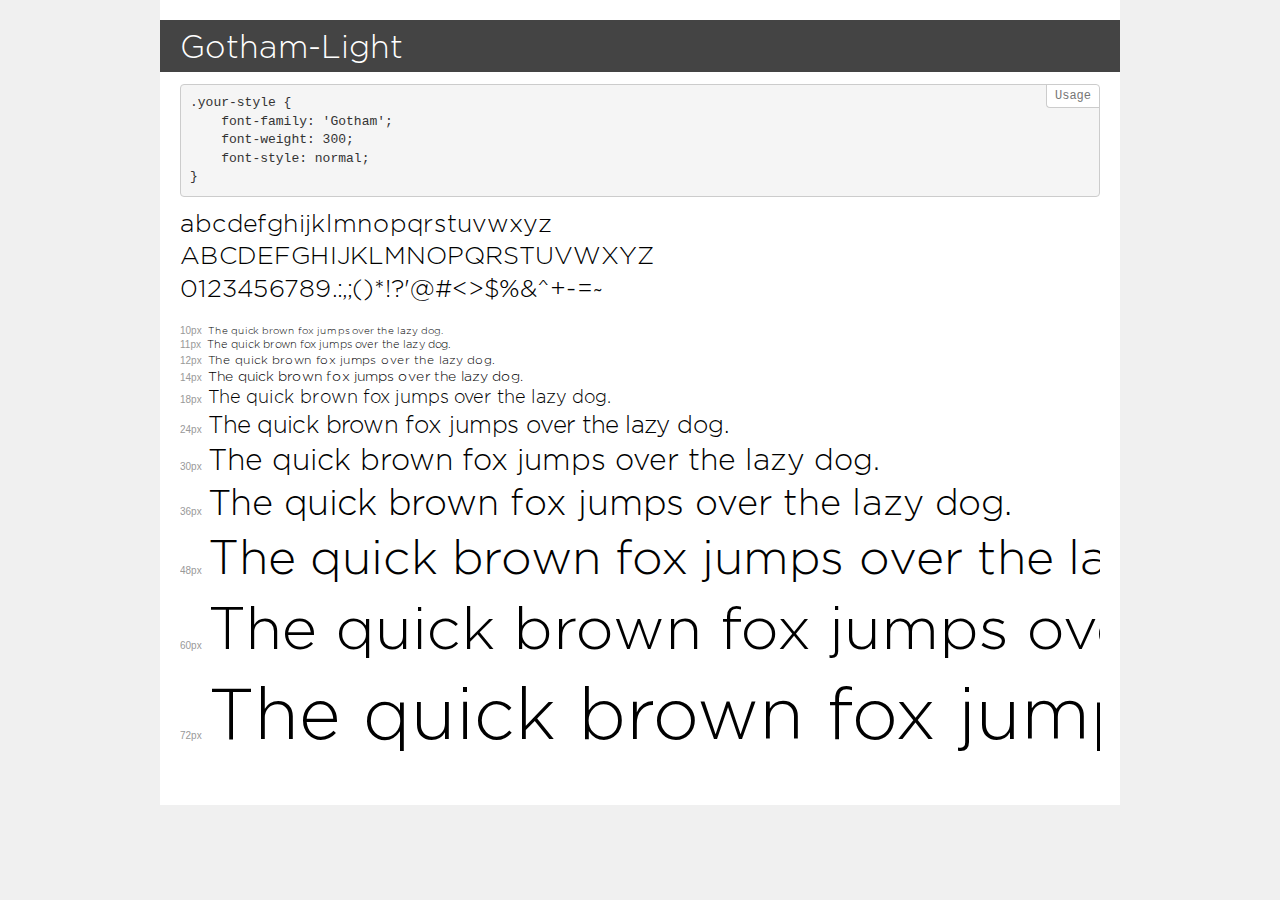
<file: fonts/demo.html>
<!DOCTYPE html>
<html lang="en">
<head>
    <meta charset="utf-8">
    <meta http-equiv="X-UA-Compatible" content="IE=edge">
    <meta name="viewport" content="width=device-width, initial-scale=1">
    <meta name="robots" content="noindex, noarchive">
    <meta name="format-detection" content="telephone=no">
    <title>Transfonter demo</title>
    <link href="stylesheet.css" rel="stylesheet">
    <style>
        /*
        http://meyerweb.com/eric/tools/css/reset/
        v2.0 | 20110126
        License: none (public domain)
        */
        html, body, div, span, applet, object, iframe,
        h1, h2, h3, h4, h5, h6, p, blockquote, pre,
        a, abbr, acronym, address, big, cite, code,
        del, dfn, em, img, ins, kbd, q, s, samp,
        small, strike, strong, sub, sup, tt, var,
        b, u, i, center,
        dl, dt, dd, ol, ul, li,
        fieldset, form, label, legend,
        table, caption, tbody, tfoot, thead, tr, th, td,
        article, aside, canvas, details, embed,
        figure, figcaption, footer, header, hgroup,
        menu, nav, output, ruby, section, summary,
        time, mark, audio, video {
            margin: 0;
            padding: 0;
            border: 0;
            font-size: 100%;
            font: inherit;
            vertical-align: baseline;
        }
        /* HTML5 display-role reset for older browsers */
        article, aside, details, figcaption, figure,
        footer, header, hgroup, menu, nav, section {
            display: block;
        }
        body {
            line-height: 1;
        }
        ol, ul {
            list-style: none;
        }
        blockquote, q {
            quotes: none;
        }
        blockquote:before, blockquote:after,
        q:before, q:after {
            content: '';
            content: none;
        }
        table {
            border-collapse: collapse;
            border-spacing: 0;
        }
        /* demo styles */
        body {
            background: #f0f0f0;
            color: #000;
        }
        .page {
            background: #fff;
            width: 920px;
            margin: 0 auto;
            padding: 20px 20px 0 20px;
            overflow: hidden;
        }
        .font-container {
            overflow-x: auto;
            overflow-y: hidden;
            margin-bottom: 40px;
            line-height: 1.3;
            white-space: nowrap;
            padding-bottom: 5px;
        }
        h1 {
            position: relative;
            background: #444;
            font-size: 32px;
            color: #fff;
            padding: 10px 20px;
            margin: 0 -20px 12px -20px;
        }
        .letters {
            font-size: 25px;
            margin-bottom: 20px;
        }
        .s10:before {
            content: '10px';
        }
        .s11:before {
            content: '11px';
        }
        .s12:before {
            content: '12px';
        }
        .s14:before {
            content: '14px';
        }
        .s18:before {
            content: '18px';
        }
        .s24:before {
            content: '24px';
        }
        .s30:before {
            content: '30px';
        }
        .s36:before {
            content: '36px';
        }
        .s48:before {
            content: '48px';
        }
        .s60:before {
            content: '60px';
        }
        .s72:before {
            content: '72px';
        }
        .s10:before, .s11:before, .s12:before, .s14:before,
        .s18:before, .s24:before, .s30:before, .s36:before,
        .s48:before, .s60:before, .s72:before {
            font-family: Arial, sans-serif;
            font-size: 10px;
            font-weight: normal;
            font-style: normal;
            color: #999;
            padding-right: 6px;
        }
        pre {
            display: block;
            position: relative;
            padding: 9px;
            margin: 0 0 10px;
            font-family: Monaco, Menlo, Consolas, "Courier New", monospace;
            font-size: 13px;
            line-height: 1.428571429;
            color: #333;
            font-weight: normal;
            font-style: normal;
            background-color: #f5f5f5;
            border: 1px solid #ccc;
            overflow-x: auto;
            border-radius: 4px;
        }
        pre:after {
            display: block;
            position: absolute;
            right: 0;
            top: 0;
            content: 'Usage';
            line-height: 1;
            padding: 5px 8px;
            font-size: 12px;
            color: #767676;
            background-color: #fff;
            border: 1px solid #ccc;
            border-right: none;
            border-top: none;
            border-radius: 0 4px 0 4px;
            z-index: 10;
        }
        /* responsive */
        @media (max-width: 959px) {
            .page {
                width: auto;
                margin: 0;
            }
        }
    </style>
</head>
<body>
<div class="page">
    <div class="demo">
        <h1 style="font-family: 'Gotham'; font-weight: 300; font-style: normal;">Gotham-Light</h1>
        <pre>.your-style {
    font-family: 'Gotham';
    font-weight: 300;
    font-style: normal;
}</pre>
        <div class="font-container" style="font-family: 'Gotham'; font-weight: 300; font-style: normal;">
            <p class="letters">
                abcdefghijklmnopqrstuvwxyz<br>
ABCDEFGHIJKLMNOPQRSTUVWXYZ<br>
                0123456789.:,;()*!?'@#<>$%&^+-=~
            </p>
            <p class="s10" style="font-size: 10px;">The quick brown fox jumps over the lazy dog.</p>
            <p class="s11" style="font-size: 11px;">The quick brown fox jumps over the lazy dog.</p>
            <p class="s12" style="font-size: 12px;">The quick brown fox jumps over the lazy dog.</p>
            <p class="s14" style="font-size: 14px;">The quick brown fox jumps over the lazy dog.</p>
            <p class="s18" style="font-size: 18px;">The quick brown fox jumps over the lazy dog.</p>
            <p class="s24" style="font-size: 24px;">The quick brown fox jumps over the lazy dog.</p>
            <p class="s30" style="font-size: 30px;">The quick brown fox jumps over the lazy dog.</p>
            <p class="s36" style="font-size: 36px;">The quick brown fox jumps over the lazy dog.</p>
            <p class="s48" style="font-size: 48px;">The quick brown fox jumps over the lazy dog.</p>
            <p class="s60" style="font-size: 60px;">The quick brown fox jumps over the lazy dog.</p>
            <p class="s72" style="font-size: 72px;">The quick brown fox jumps over the lazy dog.</p>
        </div>
    </div>
</div>
</body>
</html>
</file>
<file: fonts/stylesheet.css>
@font-face {
    font-family: 'Gotham';
    src: local('Gotham-Light'),
        url('Gotham-Light.woff2') format('woff2'),
        url('Gotham-Light.woff') format('woff');
    font-weight: 300;
    font-style: normal;
    font-display: swap;
}
</file>
